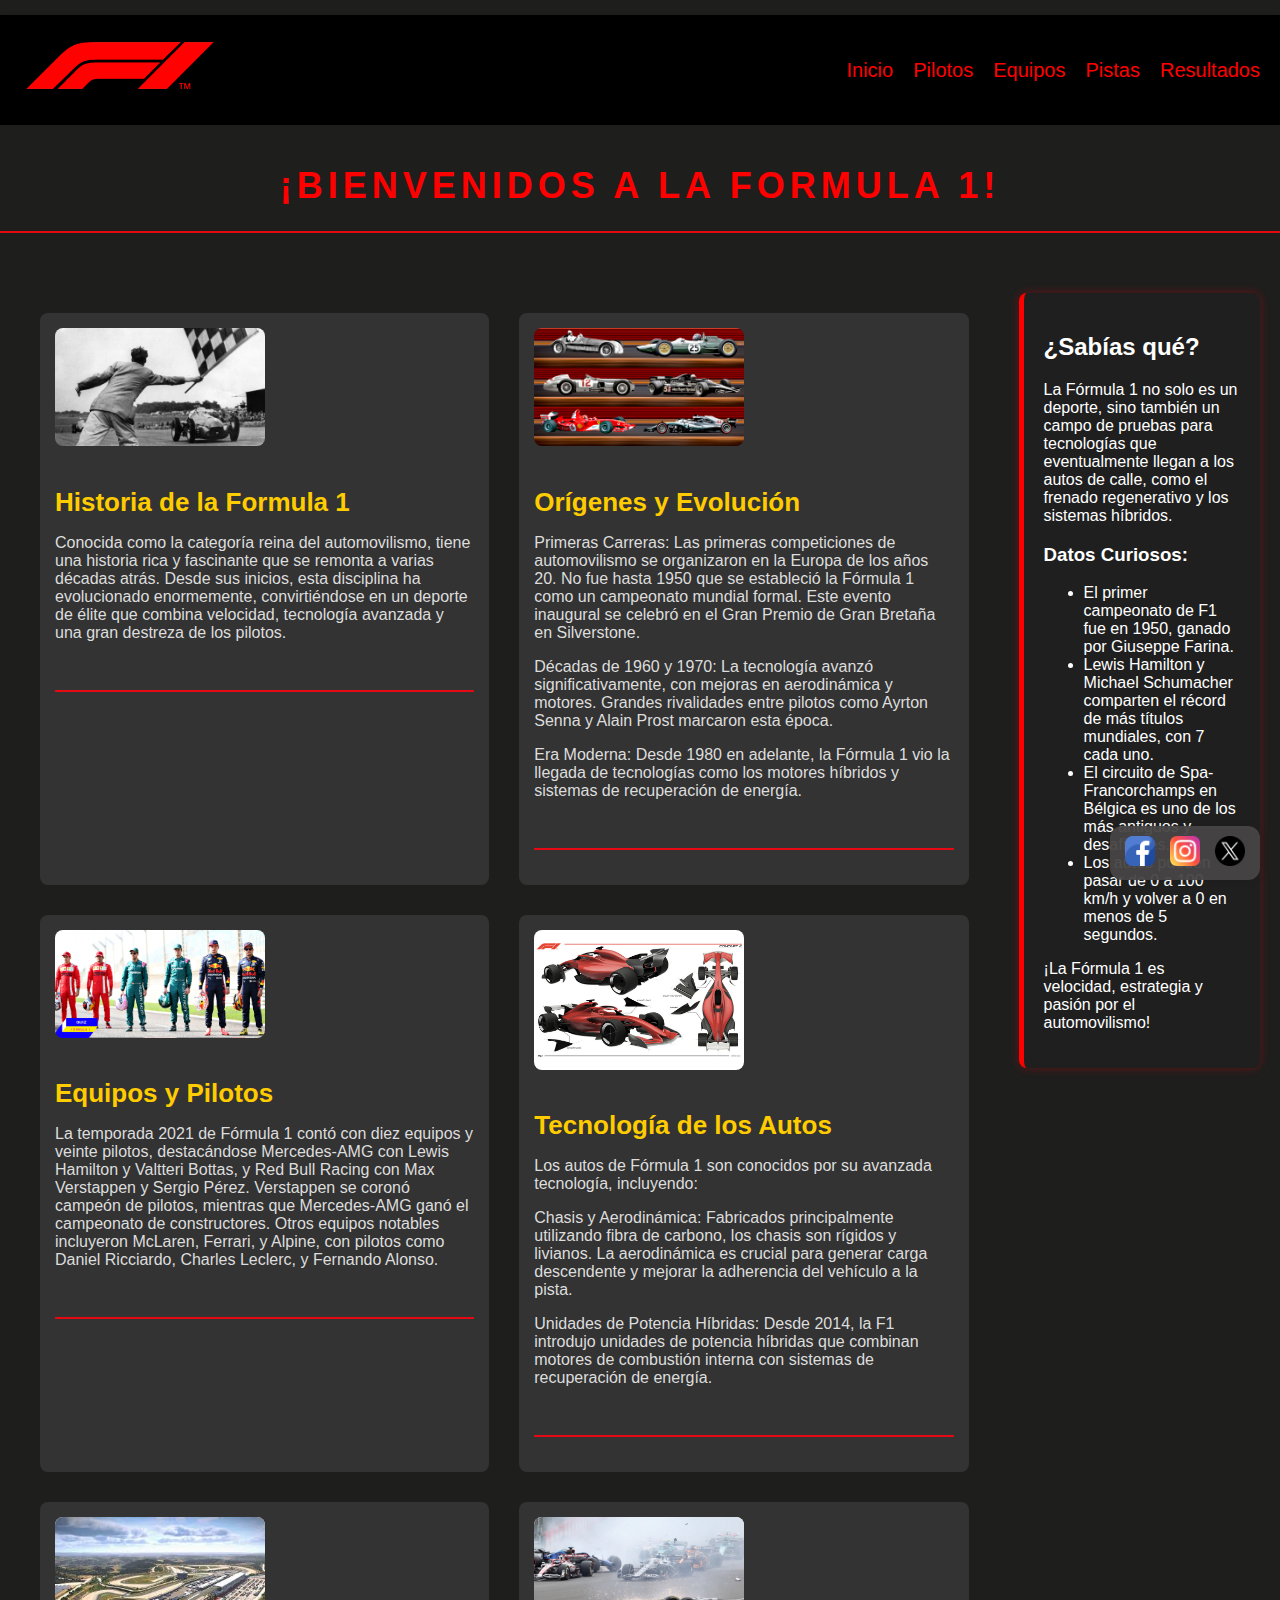
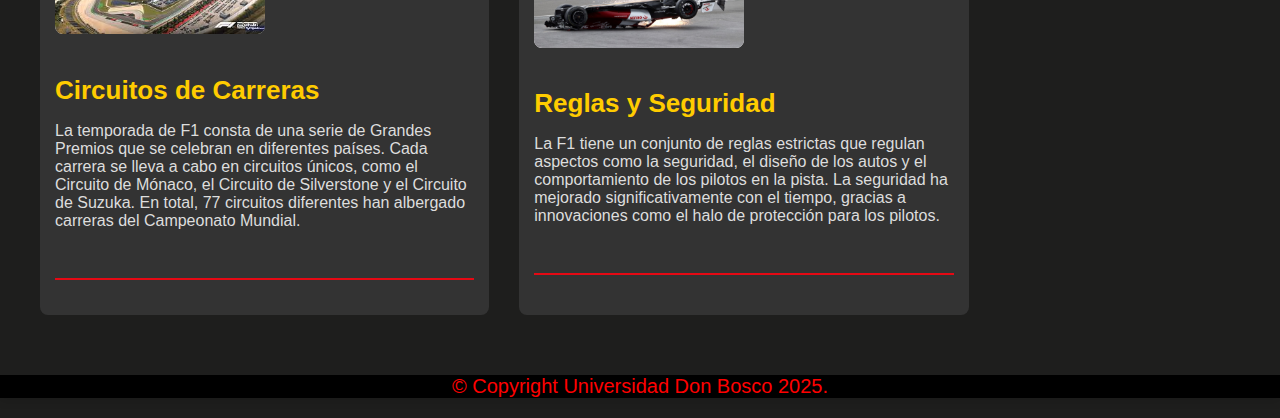
<file: Index.html>
<!DOCTYPE html>
<html lang="es">
<head>
    <meta charset="UTF-8">
    <meta name="viewport" content="width=device-width, initial-scale=1.0">
    <title>Formula 1</title>
    <link rel="stylesheet" href="CSS/Index.css">
    <link rel="icon" href="IMG/Login/Logo F1.png" type="image/x-icon">
</head>
<body>
    <!--Comienzo del menu-->
    <section class="menu">
        <div class="logo">
            <img src="IMG/Login/Logo F1.png">
        </div>  
        <nav class="barra">
            <ul>
                <li><a href="Index.html">Inicio</a></li>
                <li><a href="Pilotos.html">Pilotos</a></li>
                <li><a href="Equipos.html">Equipos</a></li>
                <li><a href="Pistas.html">Pistas</a></li>
                <li><a href="Resultados21.html">Resultados</a></li>
            </ul>
        </nav>
    </section>
    <!--Fin del menu-->

    <header>
        <h1>¡Bienvenidos a la Formula 1!</h1>
        <hr>
    </header>

    <!--Comienza la información-->
    <div class="contenido-principal">
    <section>
        <article class="texto">
        <img class="inicio" src="IMG/Inicio/imagen1.jpg" >
        <h2>Historia de la Formula 1</h2>
        <p>Conocida como la categoría reina del automovilismo, tiene una historia rica y fascinante que se remonta a varias décadas atrás. Desde sus inicios, esta disciplina ha evolucionado enormemente, convirtiéndose en un deporte de élite que combina velocidad, tecnología avanzada y una gran destreza de los pilotos.</p>
        <br>
        <hr>
        </article>

        <article class="texto">
         <img  class="inicio" src="IMG/Inicio/evolucion-autos-formula-1.jpg">
        <h2>Orígenes y Evolución</h2>
        <p>Primeras Carreras: Las primeras competiciones de automovilismo se organizaron en la Europa de los años 20. No fue hasta 1950 que se estableció la Fórmula 1 como un campeonato mundial formal. Este evento inaugural se celebró en el Gran Premio de Gran Bretaña en Silverstone.</p>
        <p>Décadas de 1960 y 1970: La tecnología avanzó significativamente, con mejoras en aerodinámica y motores. Grandes rivalidades entre pilotos como Ayrton Senna y Alain Prost marcaron esta época.</p>
        <p>Era Moderna: Desde 1980 en adelante, la Fórmula 1 vio la llegada de tecnologías como los motores híbridos y sistemas de recuperación de energía.</p>
        <br>
        <hr>
        </article>

        <article class="texto">
        <img  class="inicio" src="IMG/Inicio/formula-1-checo-perez-cambios-pilotos-escuderias.png" alt="">
        <h2>Equipos y Pilotos</h2>
        <p>La temporada 2021 de Fórmula 1 contó con diez equipos y veinte pilotos, destacándose Mercedes-AMG con Lewis Hamilton y Valtteri Bottas, y Red Bull Racing con Max Verstappen y Sergio Pérez. Verstappen se coronó campeón de pilotos, mientras que Mercedes-AMG ganó el campeonato de constructores. Otros equipos notables incluyeron McLaren, Ferrari, y Alpine, con pilotos como Daniel Ricciardo, Charles Leclerc, y Fernando Alonso.</p>
        <br>
        <hr>
        </article>

        <article class="texto">
        <img  class="inicio" src="IMG/Inicio/2021-concept-rendering-1.jpg" alt="">
        <h2>Tecnología de los Autos</h2>
        <p>Los autos de Fórmula 1 son conocidos por su avanzada tecnología, incluyendo:</p>
        <p>Chasis y Aerodinámica: Fabricados principalmente utilizando fibra de carbono, los chasis son rígidos y livianos. La aerodinámica es crucial para generar carga descendente y mejorar la adherencia del vehículo a la pista.</p>
        <p>Unidades de Potencia Híbridas: Desde 2014, la F1 introdujo unidades de potencia híbridas que combinan motores de combustión interna con sistemas de recuperación de energía.</p>
        <br>
        <hr>
        </article>

        <article class="texto">
        <img  class="inicio"  src="IMG/Inicio/images.jpg" alt="">
        <h2>Circuitos de Carreras</h2>
        <p>La temporada de F1 consta de una serie de Grandes Premios que se celebran en diferentes países. Cada carrera se lleva a cabo en circuitos únicos, como el Circuito de Mónaco, el Circuito de Silverstone y el Circuito de Suzuka. En total, 77 circuitos diferentes han albergado carreras del Campeonato Mundial.</p>
        <br>
        <hr>
        </article>

        <article class="texto">
        <img  class="inicio" src="IMG/Inicio/halo-sistema-seguridad-vida-guanyu.jpg" alt="">
        <h2>Reglas y Seguridad</h2>
        <p>La F1 tiene un conjunto de reglas estrictas que regulan aspectos como la seguridad, el diseño de los autos y el comportamiento de los pilotos en la pista. La seguridad ha mejorado significativamente con el tiempo, gracias a innovaciones como el halo de protección para los pilotos.</p>
        <br>
        <hr>
        </article>

    </section>
 
    <aside>
        <h2>¿Sabías qué?</h2>
        <p>La Fórmula 1 no solo es un deporte, sino también un campo de pruebas para tecnologías que eventualmente llegan a los autos de calle, como el frenado regenerativo y los sistemas híbridos.</p>

        <h3>Datos Curiosos:</h3>
        <ul>
            <li>El primer campeonato de F1 fue en 1950, ganado por Giuseppe Farina.</li>
            <li>Lewis Hamilton y Michael Schumacher comparten el récord de más títulos mundiales, con 7 cada uno.</li>
            <li>El circuito de Spa-Francorchamps en Bélgica es uno de los más antiguos y desafiantes.</li>
            <li>Los autos pueden pasar de 0 a 100 km/h y volver a 0 en menos de 5 segundos.</li>
        </ul>

        <p>¡La Fórmula 1 es velocidad, estrategia y pasión por el automovilismo!</p>
    </aside>
</div>

    <div class="social-icons">
        <a href="https://facebook.com/tuusuario" target="_blank">
          <img src="IMG/redes/facebook.png" alt="Facebook" width="32">
        </a>
        <a href="https://instagram.com/tuusuario" target="_blank">
          <img src="IMG/redes/instagram.png" alt="Instagram" width="32">
        </a>
        <a href="https://twitter.com/tuusuario" target="_blank">
          <img src="IMG/redes/twitter.png" alt="Twitter" width="32">
        </a>
      </div>
    
    <footer>
        <p>© Copyright Universidad Don Bosco 2025.</p>
    </footer>

</body>
</html>
</file>
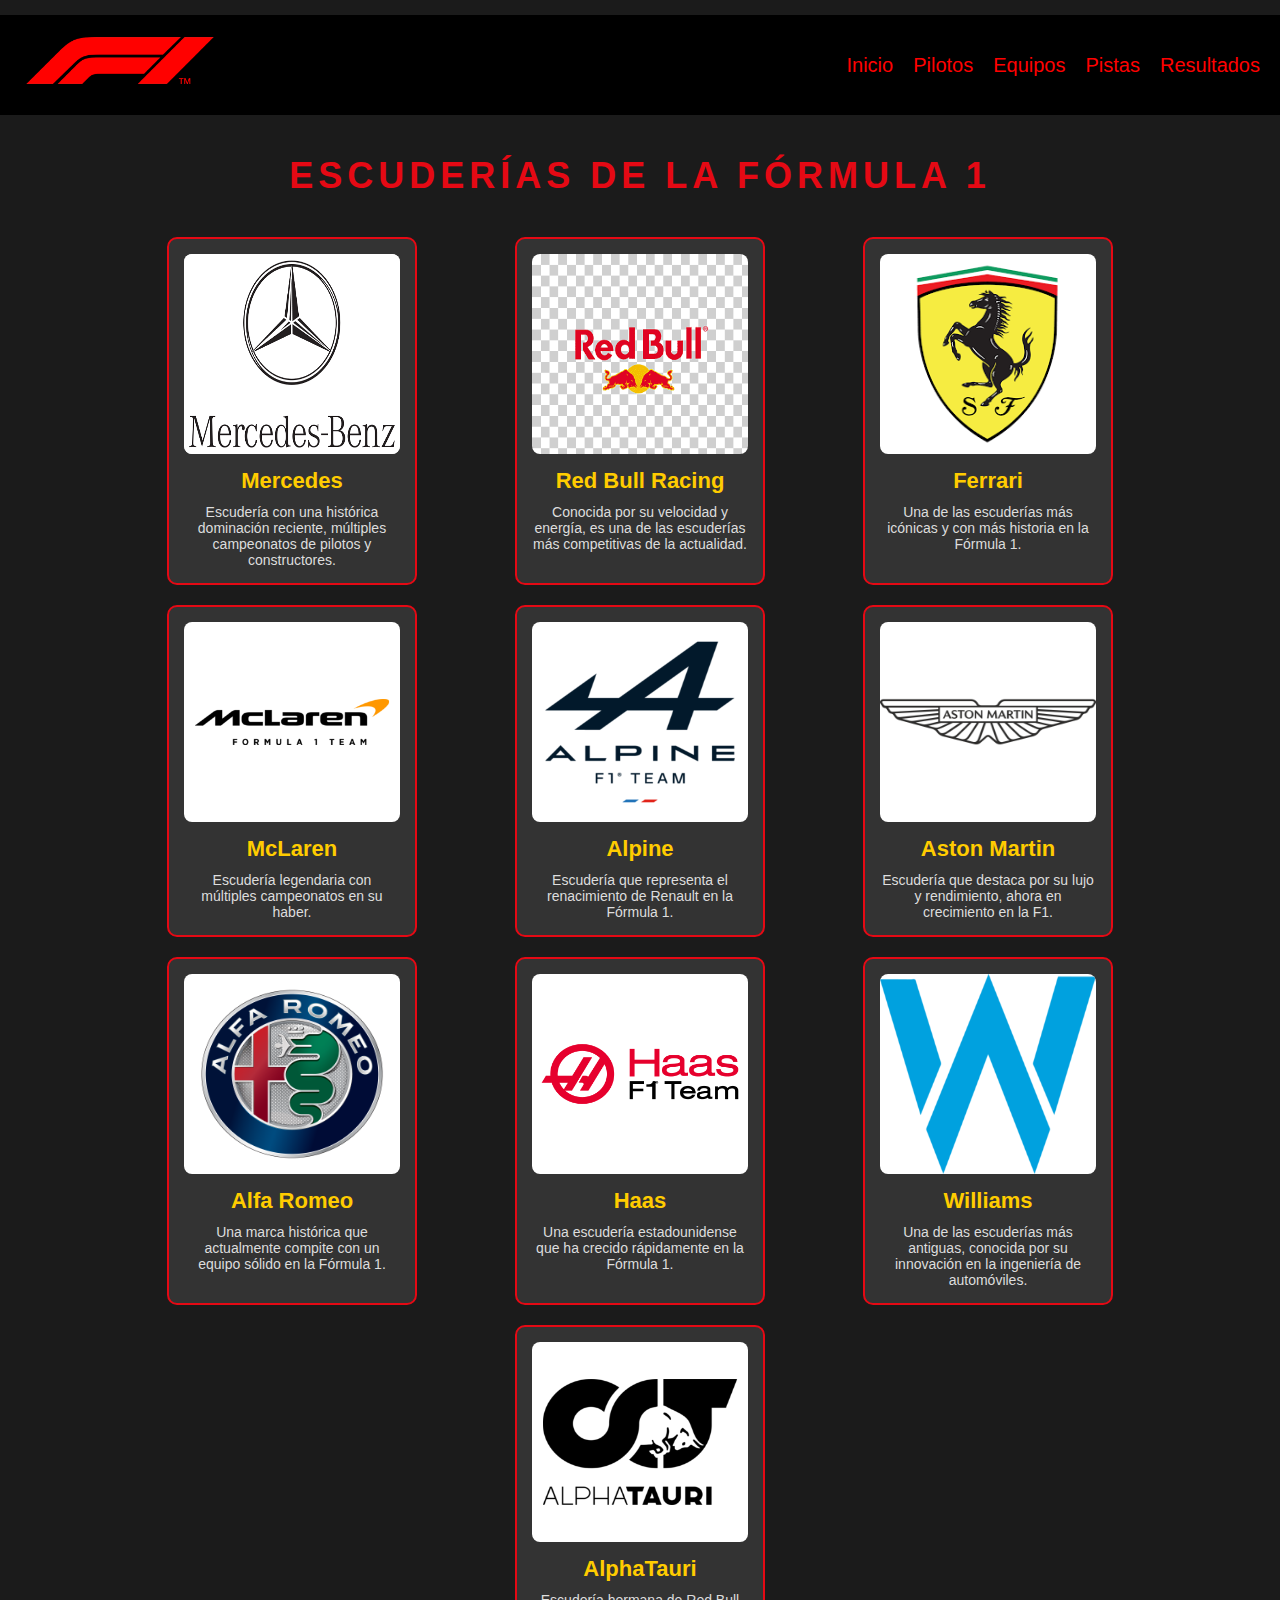
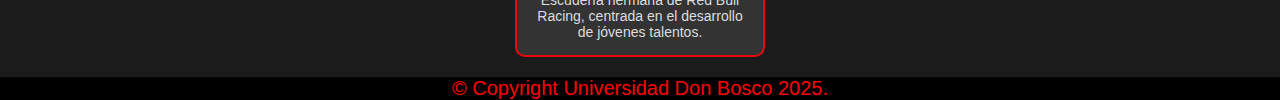
<file: Equipos.html>
<!DOCTYPE html>
<html lang="es">
<head>
    <meta charset="UTF-8">
    <meta name="viewport" content="width=device-width, initial-scale=1.0">
    <title>Equipos</title>
</head>
<link rel="stylesheet" href="CSS/Equipos.css">
<link rel="icon" href="IMG/Login/Logo F1.png" type="image/x-icon">
<body>
    <!--Comienzo del menu-->
    <section class="menu">
        <div class="logo">
            <img src="IMG/Login/Logo F1.png">
        </div>
        <nav class="barra">
            <ul>
                <li><a href="Index.html">Inicio</a></li>
                <li><a href="Pilotos.html">Pilotos</a></li>
                <li><a href="Equipos.html">Equipos</a></li>
                <li><a href="Pistas.html">Pistas</a></li>
                <li><a href="Resultados21.html">Resultados</a></li>
            </ul>
        </nav>
    </section>
    <!--Fin del menu-->

    <header>
        <h1>Escuderías de la Fórmula 1</h1>
    
    </header>

    <div class="container">
        <div class="Mercedes">
            <img src="IMG/Escuaderias/mercedes-benz.png" alt="Mercedes">
            <h3>Mercedes</h3>
            <p>Escudería con una histórica dominación reciente, múltiples campeonatos de pilotos y constructores.</p>
        </div>
        <div class="Red Bull Rancig">
            <img src="IMG/Escuaderias/Red Bull Racing.png" alt="Red Bull">
            <h3>Red Bull Racing</h3>
            <p>Conocida por su velocidad y energía, es una de las escuderías más competitivas de la actualidad.</p>
        </div>
        <div class="Ferrari">
            <img src="IMG/Escuaderias/Ferrari.png" alt="Ferrari">
            <h3>Ferrari</h3>
            <p>Una de las escuderías más icónicas y con más historia en la Fórmula 1.</p>
        </div>
        <div class="Mclaren">
            <img src="IMG/Escuaderias/Mclaren.png" alt="McLaren">
            <h3>McLaren</h3>
            <p>Escudería legendaria con múltiples campeonatos en su haber.</p>
        </div>
        <div class="Alphine">
            <img src="IMG/Escuaderias/Alphine.png" alt="Alpine">
            <h3>Alpine</h3>
            <p>Escudería que representa el renacimiento de Renault en la Fórmula 1.</p>
        </div>
        <div class="Aston Martin">
            <img src="IMG/Escuaderias/Aston Martin.png" alt="Aston Martin">
            <h3>Aston Martin</h3>
            <p>Escudería que destaca por su lujo y rendimiento, ahora en crecimiento en la F1.</p>
        </div>
        <div class="Alfa Romeo">
            <img src="IMG/Escuaderias/Alfa Romeo.png" alt="Alfa Romeo">
            <h3>Alfa Romeo</h3>
            <p>Una marca histórica que actualmente compite con un equipo sólido en la Fórmula 1.</p>
        </div>
        <div class="Hass">
            <img src="IMG/Escuaderias/Haas.png" alt="Haas">
            <h3>Haas</h3>
            <p>Una escudería estadounidense que ha crecido rápidamente en la Fórmula 1.</p>
        </div>
        <div class="Williams">
            <img src="IMG/Escuaderias/Williams.png" alt="Williams">
            <h3>Williams</h3>
            <p>Una de las escuderías más antiguas, conocida por su innovación en la ingeniería de automóviles.</p>
        </div>
        <div class="AlphaTauri">
            <img src="IMG/Escuaderias/AlphaTauri.png" alt="AlphaTauri">
            <h3>AlphaTauri</h3>
            <p>Escudería hermana de Red Bull Racing, centrada en el desarrollo de jóvenes talentos.</p>
        </div>
    </div>

    <footer>
        <p>© Copyright Universidad Don Bosco 2025.</p>
    </footer>

</body>
</html>
</file>
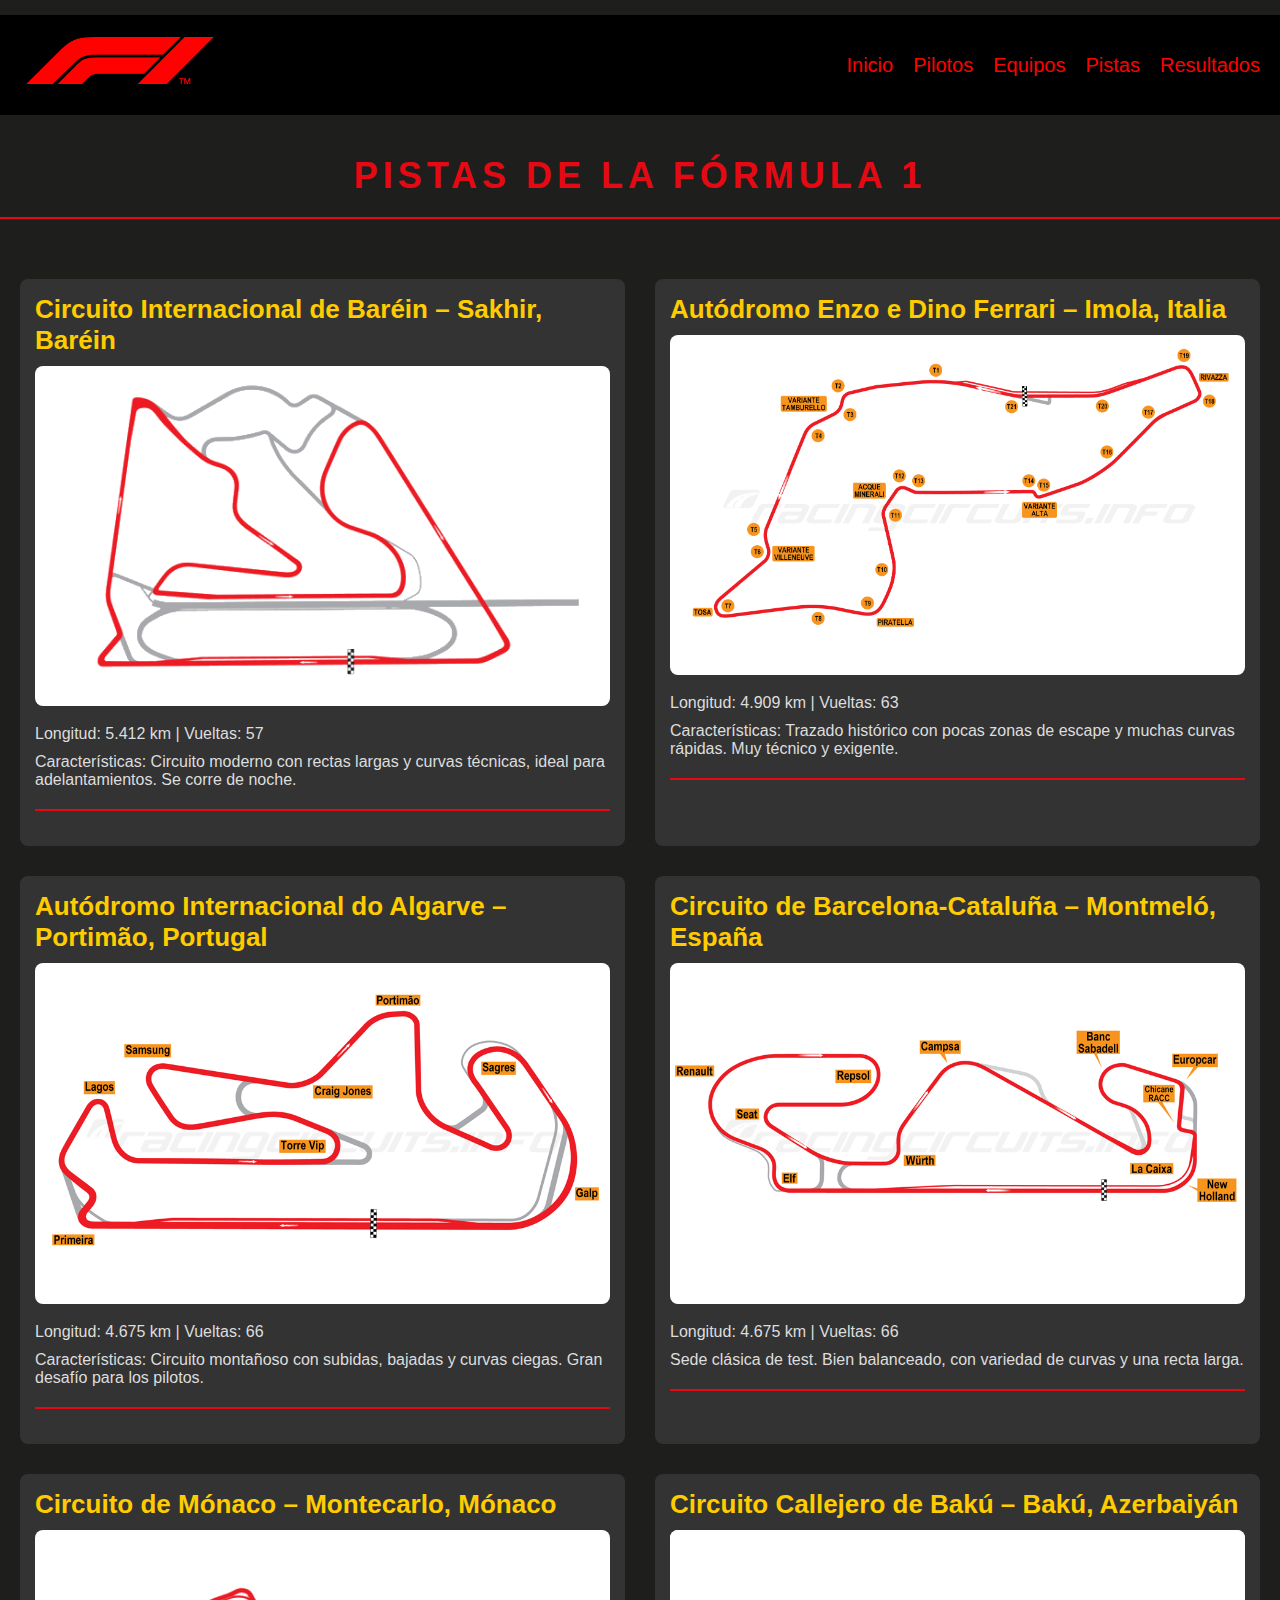
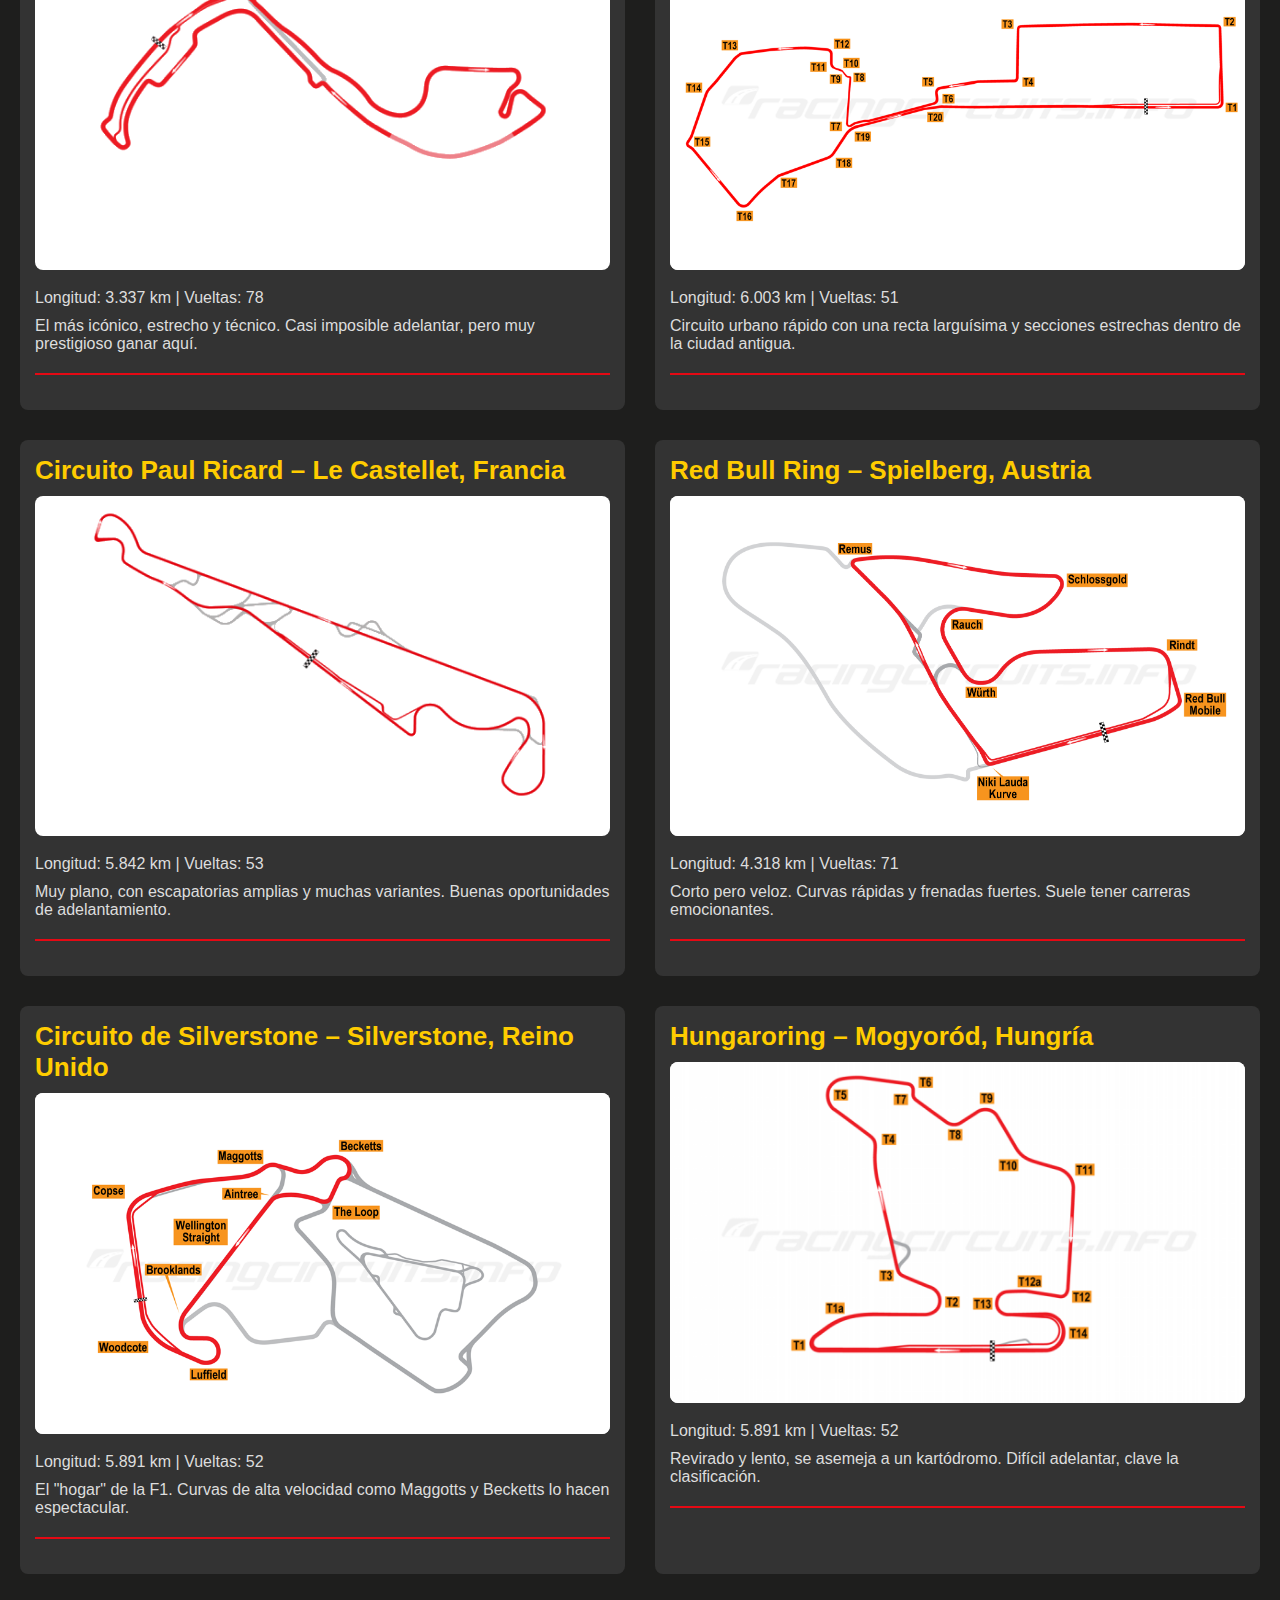
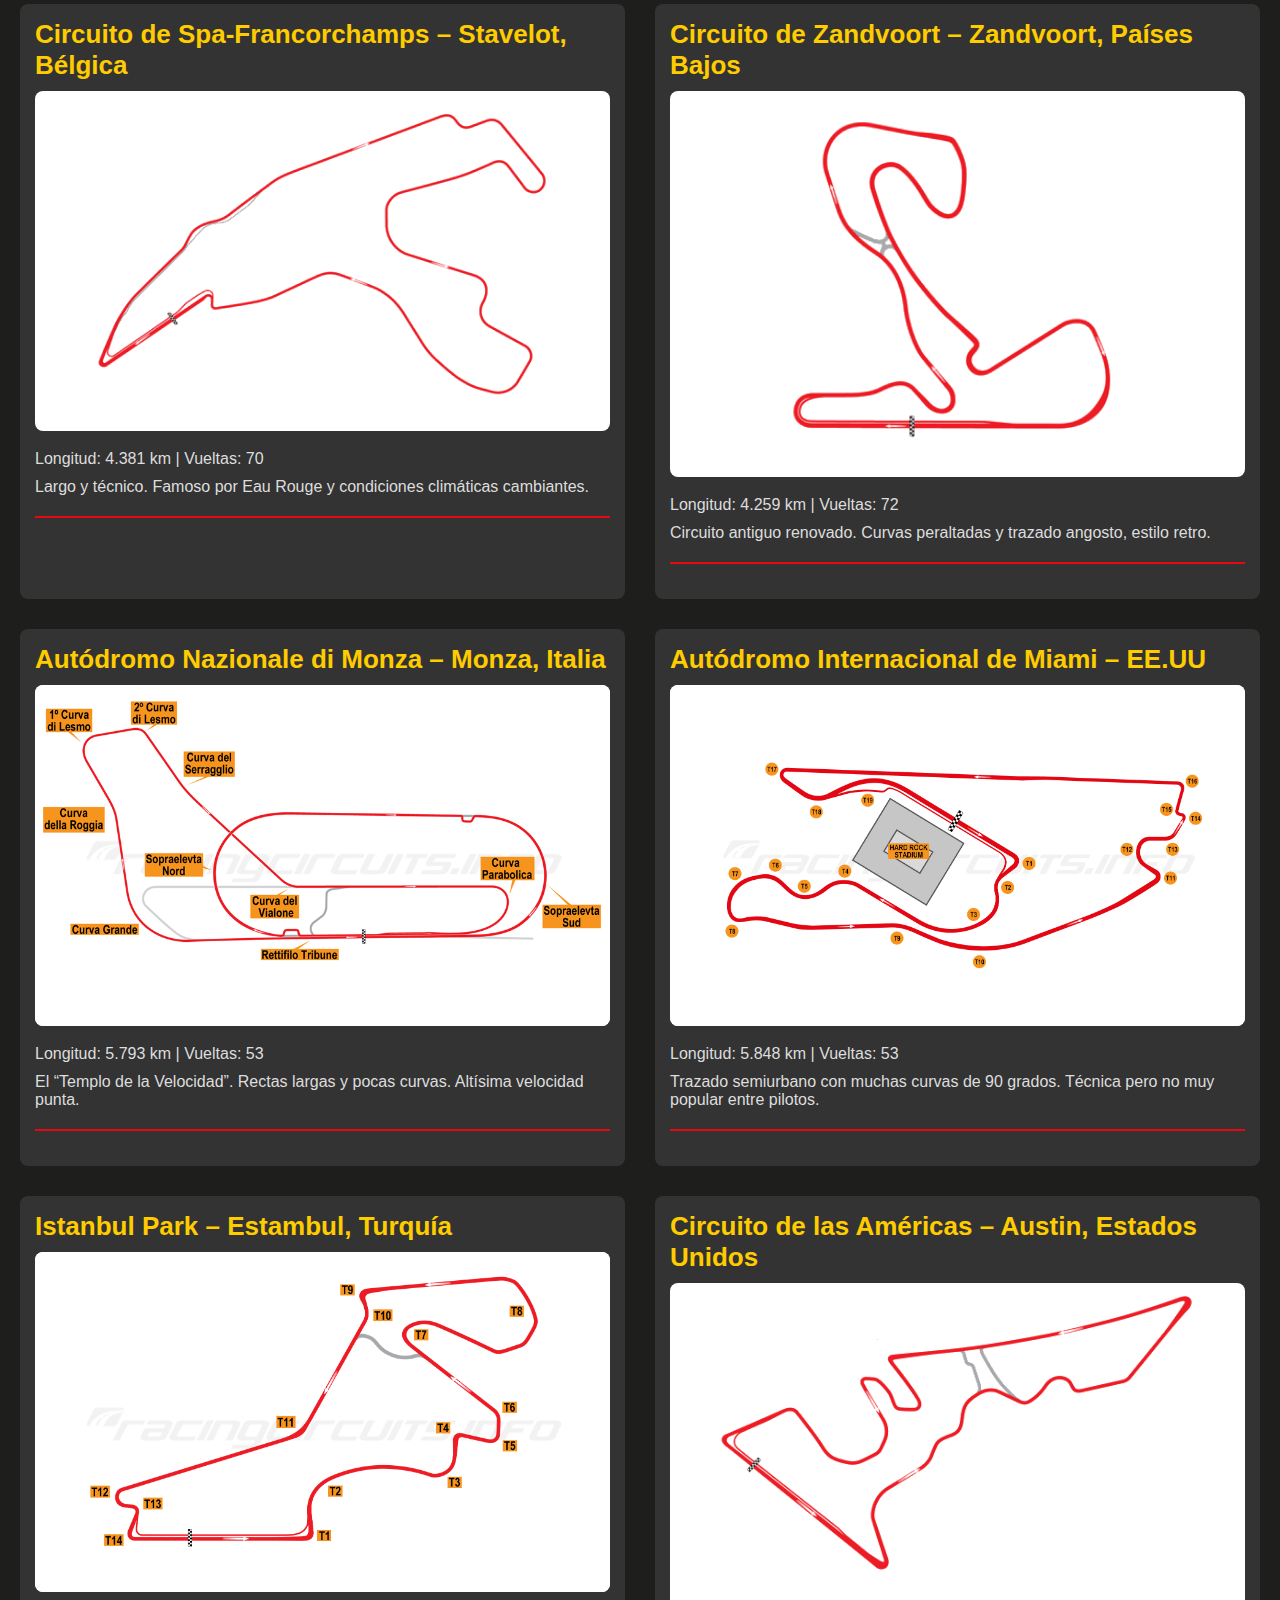
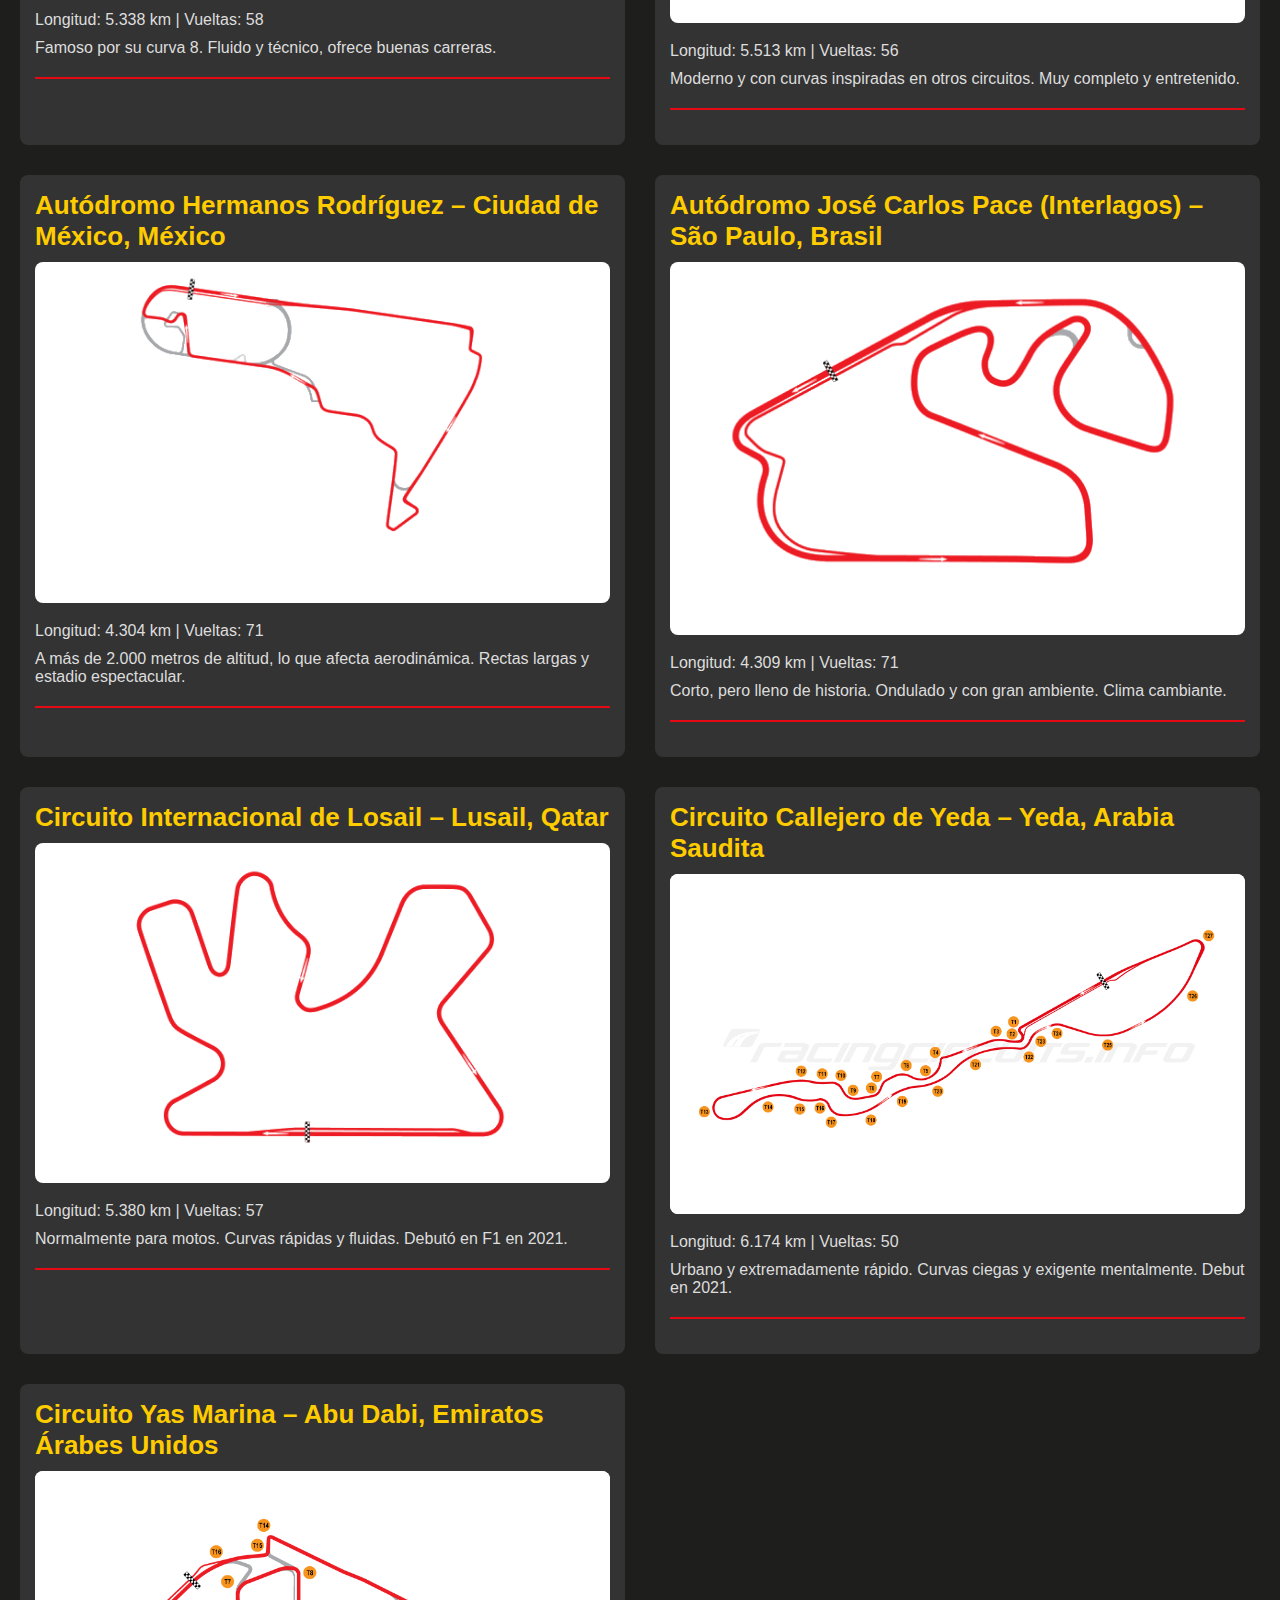
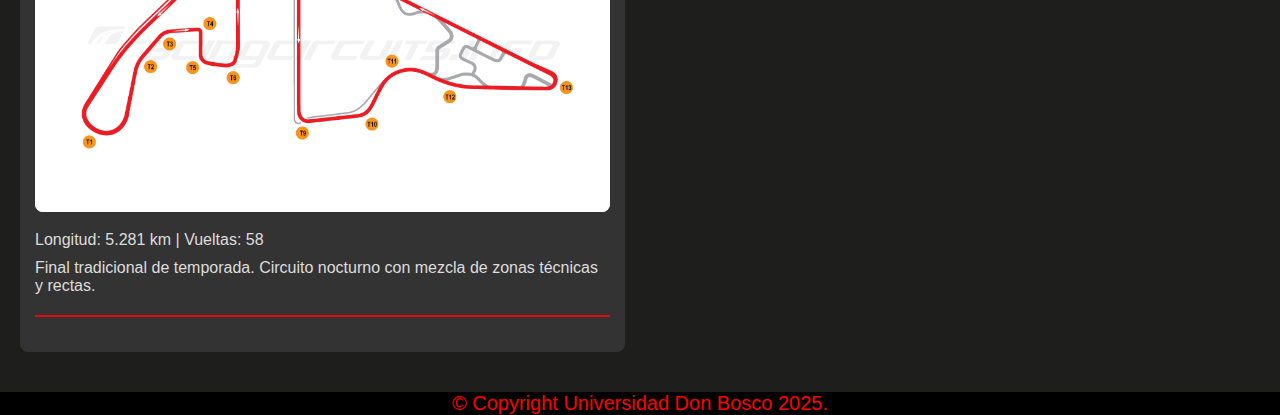
<file: Pistas.html>
<!DOCTYPE html>
<html lang="es">
<head>
    <meta charset="UTF-8">
    <meta name="viewport" content="width=device-width, initial-scale=1.0">
    <title>Pistas</title>
    <link rel="stylesheet" href="CSS/Pistas.css">
    <link rel="icon" href="IMG/Login/Logo F1.png" type="image/x-icon">
</head>
<body>
    <!-- Comienzo del menú -->
    <section class="menu">
        <div class="logo">
            <img src="IMG/Login/Logo F1.png" alt="Logo F1">
        </div>
        <nav class="barra">
            <ul>
                <li><a href="Index.html">Inicio</a></li>
                <li><a href="Pilotos.html">Pilotos</a></li>
                <li><a href="Equipos.html">Equipos</a></li>
                <li><a href="Pistas.html">Pistas</a></li>
                <li><a href="Resultados21.html">Resultados</a></li>
            </ul>
        </nav>
    </section>
    <!-- Fin del menú -->

    <!-- Inicio de la interfaz de "Pistas" -->
    <header>
        <h1>Pistas de la Fórmula 1</h1>
        <hr>
    </header>

    <section>
        <article class="article-fade">
            <h3>Circuito Internacional de Baréin – Sakhir, Baréin</h3>
            <img src="IMG/Pistas/Bahrain-Circuito.png" alt="Circuito Internacional de Baréin">
            <p>Longitud: 5.412 km | Vueltas: 57</p>
            <p>Características: Circuito moderno con rectas largas y curvas técnicas, ideal para adelantamientos. Se corre de noche.</p>
            <hr>
        </article>

        <article class="article-fade">
            <h3>Autódromo Enzo e Dino Ferrari – Imola, Italia</h3>
            <img src="IMG/Pistas/Imola-Autodromo.png" alt="Autódromo Enzo e Dino Ferrari">
            <p>Longitud: 4.909 km | Vueltas: 63</p>
            <p>Características: Trazado histórico con pocas zonas de escape y muchas curvas rápidas. Muy técnico y exigente.</p>
            <hr>
        </article>

        <article class="article-fade">
            <h3>Autódromo Internacional do Algarve – Portimão, Portugal</h3>
            <img src="IMG/Pistas/Portimao-Circuito.png" alt="Autódromo Internacional do Algarve">
            <p>Longitud: 4.675 km | Vueltas: 66</p>
            <p>Características: Circuito montañoso con subidas, bajadas y curvas ciegas. Gran desafío para los pilotos.</p>
            <hr>
        </article>

        <article class="article-fade">
            <h3>Circuito de Barcelona-Cataluña – Montmeló, España</h3>
            <img src="IMG/Pistas/Barcelona-Circuito.png" alt="Circuito de Barcelona-Cataluña">
            <p>Longitud: 4.675 km | Vueltas: 66</p>
            <p>Sede clásica de test. Bien balanceado, con variedad de curvas y una recta larga.</p>
            <hr>
        </article>

        <article class="article-fade">
            <h3>Circuito de Mónaco – Montecarlo, Mónaco</h3>
            <img src="IMG/Pistas/MonteCarlo-Circuito.png" alt="Circuito de Mónaco">
            <p>Longitud: 3.337 km | Vueltas: 78</p>
            <p>El más icónico, estrecho y técnico. Casi imposible adelantar, pero muy prestigioso ganar aquí.</p>
            <hr>
        </article>

        <article class="article-fade">
            <h3>Circuito Callejero de Bakú – Bakú, Azerbaiyán</h3>
            <img src="IMG/Pistas/Bakú-Circuito.png" alt="Circuito Callejero de Bakú">
            <p>Longitud: 6.003 km | Vueltas: 51</p>
            <p>Circuito urbano rápido con una recta larguísima y secciones estrechas dentro de la ciudad antigua.</p>
            <hr>
        </article>

        <article class="article-fade">
            <h3>Circuito Paul Ricard – Le Castellet, Francia</h3>
            <img src="IMG/Pistas/Paul Ricard-Circuito.png" alt="Circuito Paul Ricard">
            <p>Longitud: 5.842 km | Vueltas: 53</p>
            <p>Muy plano, con escapatorias amplias y muchas variantes. Buenas oportunidades de adelantamiento.</p>
            <hr>
        </article>

        <article class="article-fade">
            <h3>Red Bull Ring – Spielberg, Austria</h3>
            <img src="IMG/Pistas/Red-Bull-Ring.png" alt="Red Bull Ring">
            <p>Longitud: 4.318 km | Vueltas: 71</p>
            <p>Corto pero veloz. Curvas rápidas y frenadas fuertes. Suele tener carreras emocionantes.</p>
            <hr>
        </article>

        <article class="article-fade">
            <h3>Circuito de Silverstone – Silverstone, Reino Unido</h3>
            <img src="IMG/Pistas/Silverstone-Circuito.png" alt="Circuito de Silverstone">
            <p>Longitud: 5.891 km | Vueltas: 52</p>
            <p>El "hogar" de la F1. Curvas de alta velocidad como Maggotts y Becketts lo hacen espectacular.</p>
            <hr>
        </article>

        <article class="article-fade">
            <h3>Hungaroring – Mogyoród, Hungría</h3>
            <img src="IMG/Pistas/Hungaroring-Circuito.png" alt="Hungaroring">
            <p>Longitud: 5.891 km | Vueltas: 52</p>
            <p>Revirado y lento, se asemeja a un kartódromo. Difícil adelantar, clave la clasificación.</p>
            <hr>
        </article>

        <article class="article-fade">
            <h3>Circuito de Spa-Francorchamps – Stavelot, Bélgica</h3>
            <img src="IMG/Pistas/Spa Francorchamps-Circuito.png" alt="Circuito de Spa-Francorchamps">
            <p>Longitud: 4.381 km | Vueltas: 70</p>
            <p>Largo y técnico. Famoso por Eau Rouge y condiciones climáticas cambiantes.</p>
            <hr>
        </article>

        <article class="article-fade">
            <h3>Circuito de Zandvoort – Zandvoort, Países Bajos</h3>
            <img src="IMG/Pistas/Zandvoort-Circuito.png" alt="Circuito de Zandvoort">
            <p>Longitud: 4.259 km | Vueltas: 72</p>
            <p>Circuito antiguo renovado. Curvas peraltadas y trazado angosto, estilo retro.</p>
            <hr>
        </article>

        <article class="article-fade">
            <h3>Autódromo Nazionale di Monza – Monza, Italia</h3>
            <img src="IMG/Pistas/Monza-Circuits.png" alt="Autódromo Nazionale di Monza">
            <p>Longitud: 5.793 km | Vueltas: 53</p>
            <p>El “Templo de la Velocidad”. Rectas largas y pocas curvas. Altísima velocidad punta.</p>
            <hr>
        </article>

        <article class="article-fade">
            <h3>Autódromo Internacional de Miami – EE.UU</h3>
            <img src="IMG/Pistas/Miami-International-Autodrome.png" alt="Autódromo Internacional de Miami">
            <p>Longitud: 5.848 km | Vueltas: 53</p>
            <p>Trazado semiurbano con muchas curvas de 90 grados. Técnica pero no muy popular entre pilotos.</p>
            <hr>
        </article>

        <article class="article-fade">
            <h3>Istanbul Park – Estambul, Turquía</h3>
            <img src="IMG/Pistas/Istanbul-Circuits.png" alt="Istanbul Park">
            <p>Longitud: 5.338 km | Vueltas: 58</p>
            <p>Famoso por su curva 8. Fluido y técnico, ofrece buenas carreras.</p>
            <hr>
        </article>

        <article class="article-fade">
            <h3>Circuito de las Américas – Austin, Estados Unidos</h3>
            <img src="IMG/Pistas/Las américas-Circuito.png" alt="Circuito de las Américas">
            <p>Longitud: 5.513 km | Vueltas: 56</p>
            <p>Moderno y con curvas inspiradas en otros circuitos. Muy completo y entretenido.</p>
            <hr>
        </article>

        <article class="article-fade">
            <h3>Autódromo Hermanos Rodríguez – Ciudad de México, México</h3>
            <img src="IMG/Pistas/Hermanos Ro-Circuito.png" alt="Autódromo Hermanos Rodríguez">
            <p>Longitud: 4.304 km | Vueltas: 71</p>
            <p>A más de 2.000 metros de altitud, lo que afecta aerodinámica. Rectas largas y estadio espectacular.</p>
            <hr>
        </article>

        <article class="article-fade">
            <h3>Autódromo José Carlos Pace (Interlagos) – São Paulo, Brasil</h3>
            <img src="IMG/Pistas/Jose Carlos Pace-Autodromo.png" alt="Autódromo José Carlos Pace (Interlagos)">
            <p>Longitud: 4.309 km | Vueltas: 71</p>
            <p>Corto, pero lleno de historia. Ondulado y con gran ambiente. Clima cambiante.</p>
            <hr>
        </article>

        <article class="article-fade">
            <h3>Circuito Internacional de Losail – Lusail, Qatar</h3>
            <img src="IMG/Pistas/Losail-Circuito.png" alt="Circuito Internacional de Losail">
            <p>Longitud: 5.380 km | Vueltas: 57</p>
            <p>Normalmente para motos. Curvas rápidas y fluidas. Debutó en F1 en 2021.</p>
            <hr>
        </article>

        <article class="article-fade">
            <h3>Circuito Callejero de Yeda – Yeda, Arabia Saudita</h3>
            <img src="IMG/Pistas/Jeddah-Street.png" alt="Circuito Callejero de Yeda">
            <p>Longitud: 6.174 km | Vueltas: 50</p>
            <p>Urbano y extremadamente rápido. Curvas ciegas y exigente mentalmente. Debut en 2021.</p>
            <hr>
        </article>

        <article class="article-fade">
            <h3>Circuito Yas Marina – Abu Dabi, Emiratos Árabes Unidos</h3>
            <img src="IMG/Pistas/Yas-Marina-Circuito.png" alt="Circuito Yas Marina">
            <p>Longitud: 5.281 km | Vueltas: 58</p>
            <p>Final tradicional de temporada. Circuito nocturno con mezcla de zonas técnicas y rectas.</p>
            <hr>
        </article>
    </section>
    <!-- Fin de la interfaz de "Pistas" -->

    <footer>
        <p>© Copyright Universidad Don Bosco 2025.</p>
    </footer>
</body>
</html>
</file>
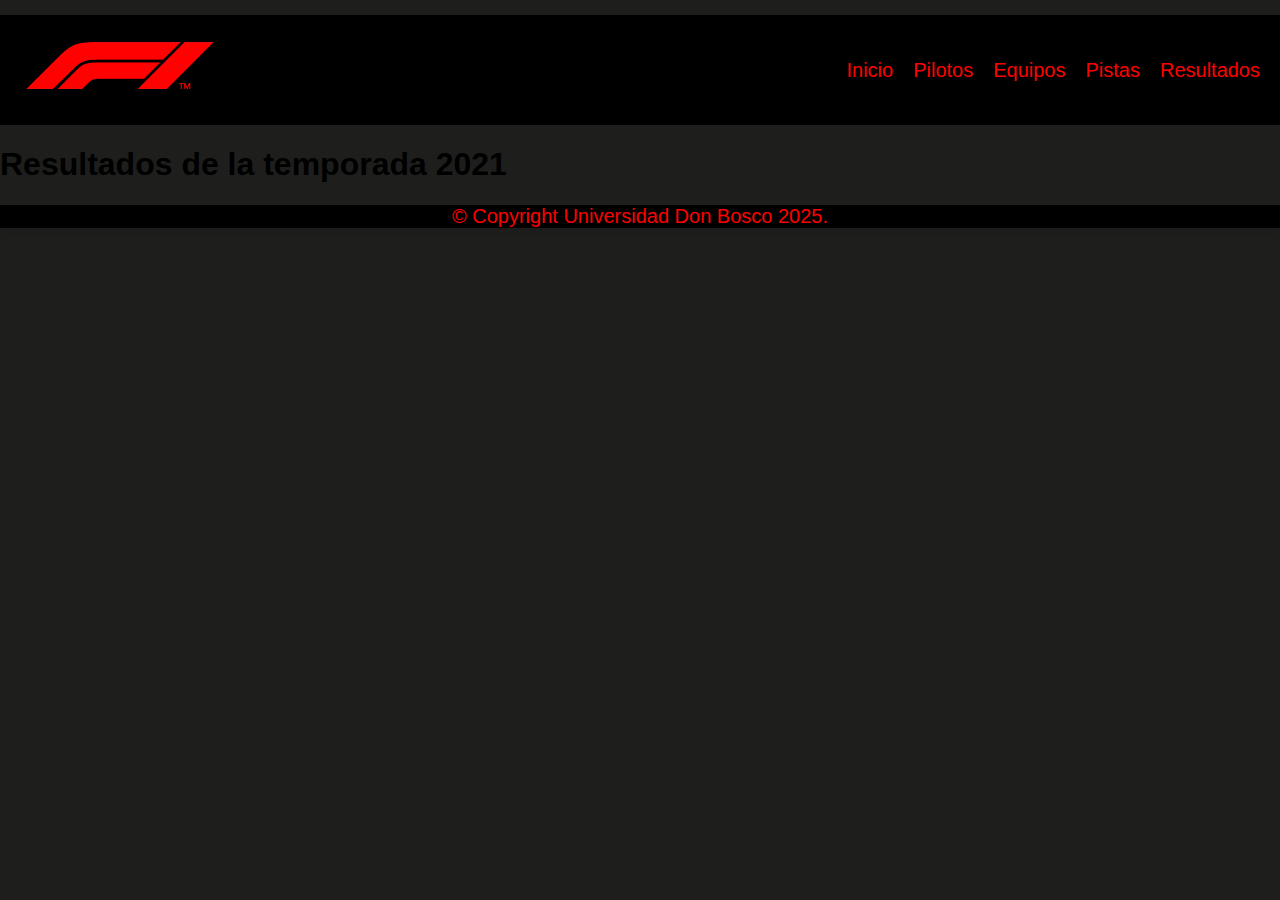
<file: Resultados21.html>
<!DOCTYPE html>
<html lang="es">
<head>
    <meta charset="UTF-8">
    <meta name="viewport" content="width=device-width, initial-scale=1.0">
    <title>Resultados Temporada 2021</title>
</head>
<link rel="stylesheet" href="CSS/Resultados21.css">
<link rel="icon" href="IMG/Login/Logo F1.png" type="image/x-icon">
<body>
    <!--Comienzo del menu-->
    <section class="menu">
        <div class="logo">
            <img src="IMG/Login/Logo F1.png">
        </div>
        <nav class="barra">
            <ul>
                <li><a href="Index.html">Inicio</a></li>
                <li><a href="Pilotos.html">Pilotos</a></li>
                <li><a href="Equipos.html">Equipos</a></li>
                <li><a href="Pistas.html">Pistas</a></li>
                <li><a href="Resultados21.html">Resultados</a></li>
            </ul>
        </nav>
    </section>
    <!--Fin del menu-->

    <header>
        <h1>Resultados de la temporada 2021</h1>
    </header>

    <footer>
        <p>© Copyright Universidad Don Bosco 2025.</p>
    </footer>
    
</body>
</html>
</file>
<file: CSS/Index.css>
/*Esta config va a todos los index de aca, hasta el final del menu*/
body {
    margin: 0;
    font-family: Arial, sans-serif;
    background-color: rgb(30, 30, 29);
    box-shadow: 0 4px 8px rgba(0, 0, 0, 0.1);
    
}

/*Aca comienza todo el menu*/
.menu {
    display: flex;
    justify-content: space-between;
    align-items: center;
    background-color: black;
    padding: 5px 20px;
    overflow: hidden;
    height: 100px;
    margin-top: 15px;
}

.logo img {
    height: 200px;
}

.barra ul {
    list-style: none;
    display: flex;
}

.barra ul li {
    margin-left: 20px;
}

.barra ul li a {
    color: red;
    text-decoration: none;
    font-size: 20px;
}

.barra ul li a:hover {
    text-decoration: none;
    background-color: red;
    padding: 10px 10px;
    color: black;
    border-radius: 12px;
    transition: all 0.5s;
    -webkit-transition: all 0.5s;
    -moz-transition: all 0.5s; 
    -o-transition: all 0.5s;
}
/*Aca termina todo el menu y misma configuración para los demas*/
header {
    text-align: center;
    margin: 40px 0;
}

header h1 {
    font-size: 36px;
    font-weight: bold;
    text-transform: uppercase;
    letter-spacing: 5px;
    color: red;
}


/* Estilo de los artículos de pistas */
section {
    padding: 20px;
    display: grid; /* Usamos grid para las columnas */
    grid-template-columns: repeat(2, 1fr);
    gap: 30px; /* Espacio entre las columnas */
}

.texto {
    background-color: #333;
    border-radius: 8px;
    padding: 15px;
    transition: transform 0.3s ease, box-shadow 0.3s ease;
    font-family: Arial, Helvetica, sans-serif;
}

.texto:hover {
    transform: scale(1.05);
    box-shadow: 0 0 20px rgba(255, 255, 255, 0.3);
}

.inicio {
    width: 50%;
    height: auto;
    border-radius: 8px;
    margin-bottom: 15px;
    background-color: white;
    transition: transform 0.3s ease;
}

.texto:hover {
    transform: scale(1.05);
    transition: all 1s;
}

/* Estilo de los títulos de cada circuito */
.texto h2 {
    font-size: 26px;
    font-weight: bold;
    color: #ffcc00;
    margin-bottom: 10px;
}

/* Estilo de los párrafos dentro de cada artículo */
.texto p {
    font-size: 16px;
    color: #ddd;
    margin-bottom: 10px;
}

/* Estilo de la línea horizontal */
hr {
    border: 0;
    border-top: 2px solid #e50914;
    margin-top: 20px;
    margin-bottom: 20px;
}

/* Estilos de transición para efectos suaves */
article {
    transition: all 0.3s ease;
}

article:hover {
    background-color: #222;

}
  
footer{
    background-color: black;
    color: red;
    font-size: 20px;    
    text-align: center;
    font-family: Arial, Helvetica, sans-serif;
    margin-top: 20px;
}

/*Para las redes sociales*/
.social-icons {
    position: fixed;
      bottom: 20px;
      right: 20px;
      display: flex;
      flex-direction: row;
      gap: 15px;
      background-color: rgba(71, 68, 68, 0.95);
      padding: 10px 15px;
      border-radius: 12px;
      box-shadow: 0 0 10px rgba(0,0,0,0.1);
      z-index: 999;
  }

  .social-icons a img {
    width: 30px;
    height: 30px;
    transition: transform 0.3s;
  }


  .social-icons img:hover {
    transform: scale(1.2);
  }

  /* Contenedor principal que incluye artículos y aside */
.contenido-principal {
    display: flex;
    flex-direction: row;
    justify-content: space-between;
    align-items: flex-start;
    padding: 20px;
    gap: 30px;
}

/* Estilos para el aside */
.contenido-principal aside {
    background-color: #1f1f1f;
    color: #fff;
    padding: 20px;
    max-width: 300px;
    border-left: 5px solid red;
    border-radius: 8px;
    box-shadow: 0 0 10px rgba(255, 0, 0, 0.3);
    font-family: Arial, sans-serif;
}
</file>
<file: CSS/Equipos.css>
/*Aca comienza todo el menu*/
.menu {
    display: flex;
    justify-content: space-between;
    align-items: center;
    background-color: black;
    padding: 5px 20px;
    overflow: hidden;
    height: 100px;
    margin-top: 15px;
}

.logo img {
    height: 200px;
}

.barra ul {
    list-style: none;
    display: flex;
}

.barra ul li {
    margin-left: 20px;
}

.barra ul li a {
    color: red;
    text-decoration: none;
    font-size: 20px;
}

.barra ul li a:hover {
    text-decoration: none;
    background-color: red;
    padding: 10px 10px;
    color: black;
    border-radius: 12px;
    transition: all 0.5s;
    -webkit-transition: all 0.5s;
    -moz-transition: all 0.5s; 
    -o-transition: all 0.5s;
}
/*Aca termina todo el menu y misma configuración para los demas*/

/* Estilo General */
* {
    margin: 0;
    padding: 0;
    box-sizing: border-box;
}


/* Fondo oscuro y tipografía moderna */
body {
    background-color: #1b1b1b;
    font-family: 'Arial', sans-serif;
    color: white;
}

/* Estilo del header */
header {
    text-align: center;
    margin: 40px 0;
}

header h1 {
    font-size: 36px;
    font-weight: bold;
    text-transform: uppercase;
    letter-spacing: 5px;
    color: #e50914;
}

/* Estilo de las tarjetas de los equipos */
.container {
    display: flex;
    flex-wrap: wrap;
    justify-content: space-around;
    gap: 20px;
    padding: 0 10%;
}

.container div {
    width: 250px;
    background-color: #333;
    border-radius: 10px;
    padding: 15px;
    text-align: center;
    transition: transform 0.3s ease, box-shadow 0.3s ease;
    border: 2px solid #e50914;
}

.container div:hover {
    transform: scale(1.05);
    box-shadow: 0px 0px 15px rgba(255, 255, 255, 0.4);
}

.container div img {
    width: 100%;
    height: 200px;
    background-color: white;
    border-radius: 8px;
    margin-bottom: 10px;
}

.container div h3 {
    font-size: 22px;
    font-weight: bold;
    color: #ffcc00;
    margin-bottom: 10px;
}

.container div p {
    font-size: 14px;
    color: #ddd;
}

/* Efectos para las imágenes de los equipos */
img {
    transition: transform 0.3s ease;
}

img:hover {
    transform: scale(1.1);
    transition: all 1s;
}

footer{
    background-color: black;
    color: red;
    font-size: 20px;    
    text-align: center;
    font-family: Arial, Helvetica, sans-serif;
    margin-top: 20px;
}
</file>
<file: CSS/Pistas.css>
/*Aca comienza todo el menu*/
.menu {
    display: flex;
    justify-content: space-between;
    align-items: center;
    background-color: black;
    padding: 5px 20px;
    overflow: hidden;
    height: 100px;
    margin-top: 15px;
}

.logo img {
    height: 200px;
}

.barra ul {
    list-style: none;
    display: flex;
}

.barra ul li {
    margin-left: 20px;
}

.barra ul li a {
    color: red;
    text-decoration: none;
    font-size: 20px;
}

.barra ul li a:hover {
    text-decoration: none;
    background-color: red;
    padding: 10px 10px;
    color: black;
    border-radius: 12px;
    transition: all 0.5s;
    -webkit-transition: all 0.5s;
    -moz-transition: all 0.5s; 
    -o-transition: all 0.5s;
}
/*Aca termina todo el menu y misma configuración para los demas*/

/* Estilo General */
* {
    margin: 0;
    padding: 0;
    box-sizing: border-box;
}


/* Fondo oscuro y tipografía moderna */
body {
    background-color: rgb(30, 30, 29);
    font-family: 'Arial', sans-serif;
    color: white;
}

/* Estilo del header */
header {
    text-align: center;
    margin: 40px 0;
}

header h1 {
    font-size: 36px;
    font-weight: bold;
    text-transform: uppercase;
    letter-spacing: 5px;
    color: #e50914;
}

/* Estilo de los artículos de pistas */
section {
    padding: 20px;
    display: grid; /* Usamos grid para las columnas */
    grid-template-columns: repeat(2, 1fr); /* Dos columnas */
    gap: 30px; /* Espacio entre las columnas */
}

.article-fade {
    background-color: #333;
    border-radius: 8px;
    padding: 15px;
    transition: transform 0.3s ease, box-shadow 0.3s ease;
}

.article-fade:hover {
    transform: scale(1.05);
    box-shadow: 0 0 20px rgba(255, 255, 255, 0.3);
}

.article-fade img {
    width: 100%;
    height: auto;
    border-radius: 8px;
    margin-bottom: 15px;
    background-color: white;
    transition: transform 0.3s ease;
}

.article-fade img:hover {
    transform: scale(1.05);
    transition: all 1s;
}

/* Estilo de los títulos de cada circuito */
.article-fade h3 {
    font-size: 26px;
    font-weight: bold;
    color: #ffcc00;
    margin-bottom: 10px;
}

/* Estilo de los párrafos dentro de cada artículo */
.article-fade p {
    font-size: 16px;
    color: #ddd;
    margin-bottom: 10px;
}

/* Estilo de la línea horizontal */
hr {
    border: 0;
    border-top: 2px solid #e50914;
    margin-top: 20px;
    margin-bottom: 20px;
}

/* Estilos de transición para efectos suaves */
article {
    transition: all 0.3s ease;
}

article:hover {
    background-color: #222;
}

footer{
    background-color: black;
    color: red;
    font-size: 20px;    
    text-align: center;
    font-family: Arial, Helvetica, sans-serif;
    margin-top: 20px;
}
</file>
<file: CSS/Resultados21.css>
/*Esta config va a todos los index de aca, hasta el final del menu*/
body {
    margin: 0;
    font-family: Arial, sans-serif;
    background-color: rgb(30, 30, 29);
    box-shadow: 0 4px 8px rgba(0, 0, 0, 0.1);
    font-family: Arial, sans-serif;
    
}

/*Aca comienza todo el menu*/
.menu {
    display: flex;
    justify-content: space-between;
    align-items: center;
    background-color: black;
    padding: 5px 20px;
    overflow: hidden;
    height: 100px;
    margin-top: 15px;
}

.logo img {
    height: 200px;
}

.barra ul {
    list-style: none;
    display: flex;
}

.barra ul li {
    margin-left: 20px;
}

.barra ul li a {
    color: red;
    text-decoration: none;
    font-size: 20px;
}

.barra ul li a:hover {
    text-decoration: none;
    background-color: red;
    padding: 10px 10px;
    color: black;
    border-radius: 12px;
    transition: all 0.5s;
    -webkit-transition: all 0.5s;
    -moz-transition: all 0.5s; 
    -o-transition: all 0.5s;
}
/*Aca termina todo el menu y misma configuración para los demas*/

footer{
    background-color: black;
    color: red;
    font-size: 20px;    
    text-align: center;
    font-family: Arial, Helvetica, sans-serif;
    margin-top: 20px;
}
</file>
